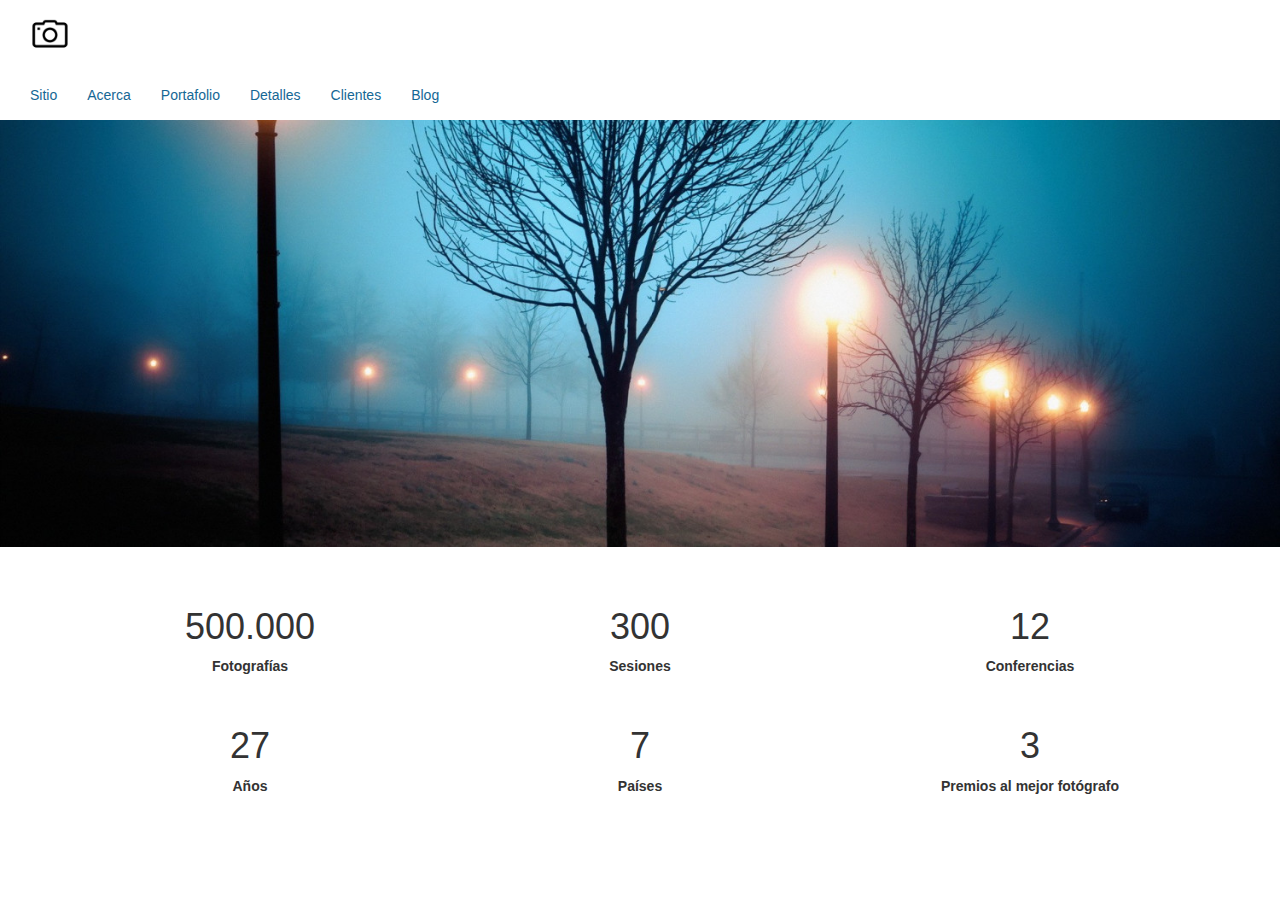
<file: Examen II/index.html>
<!DOCTYPE html>
<head>
  <title>Examen II
  </title>
  <meta charset="utf-8">
  <link rel="stylesheet" href="https://maxcdn.bootstrapcdn.com/bootstrap/3.3.7/css/bootstrap.min.css">
    <link rel="stylesheet" href=estilo.css>
  <script src="https://ajax.googleapis.com/ajax/libs/jquery/3.2.1/jquery.min.js"></script>
  <script src="https://maxcdn.bootstrapcdn.com/bootstrap/3.3.7/js/bootstrap.min.js"></script>
</head>
<body>

  <div class="container-fluid">
    <div class="navbar-header">
      <a class="navbar-brand" href="#">
                      <img src="camara.png" width="40" height="40" class="d-inline-block align-top" alt="">
                  </a>
    </div>
    <ul class="nav navbar-nav">
      <li><a href="#">Sitio</a></li>
      <li><a href="#">Acerca</a></li>
        <li><a href="#">Portafolio</a></li>
        <li class="dropdown">
					<a href="#" class="dropdown-toggle" data-toggle="dropdown"
          role="button" aria-expanded="false"><i class="fa fa-fw fa-bell-o"></i>Detalles</a>

					<ul class="dropdown-menu" role="menu">
						<li><a href="#">Sesiones</a></li>
						<li><a href="#">Talleres</a></li>
						<li><a href="#">Conferencias</a></li>
						<li><a href="#">Publicidad</a></li>
					</ul>
				</li>

      <li><a href="#">Clientes</a></li>
        <li><a href="#">Blog</a></li>
    </ul>
  </div>
</nav>

<div id="imagen">
  <img src="image.jpg" width=100% >
</div>


<br></br>
<div class="container text-center">
  <div class="row">
    <div class="col-sm-4">
      <h1>500.000</h1>
      <p><strong>Fotografías</strong></p><br>
    </div>
    <div class="col-sm-4">
      <h1>300</h1>
      <p><strong>Sesiones</strong></p><br>
    </div>
    <div class="col-sm-4">
      <h1>12</h1>
      <p><strong>Conferencias</strong></p><br>
    </div>
    <div class="col-sm-4">
      <h1>27</h1>
      <p><strong>Años</strong></p><br>
    </div>
    <div class="col-sm-4">
      <h1>7</h1>
      <p><strong>Países</strong></p><br>
    </div>
    <div class="col-sm-4">
      <h1>3</h1>
      <p><strong>Premios al mejor fotógrafo</strong></p><br>
    </div>



  </div>
</div>





</body>
</html>
</file>
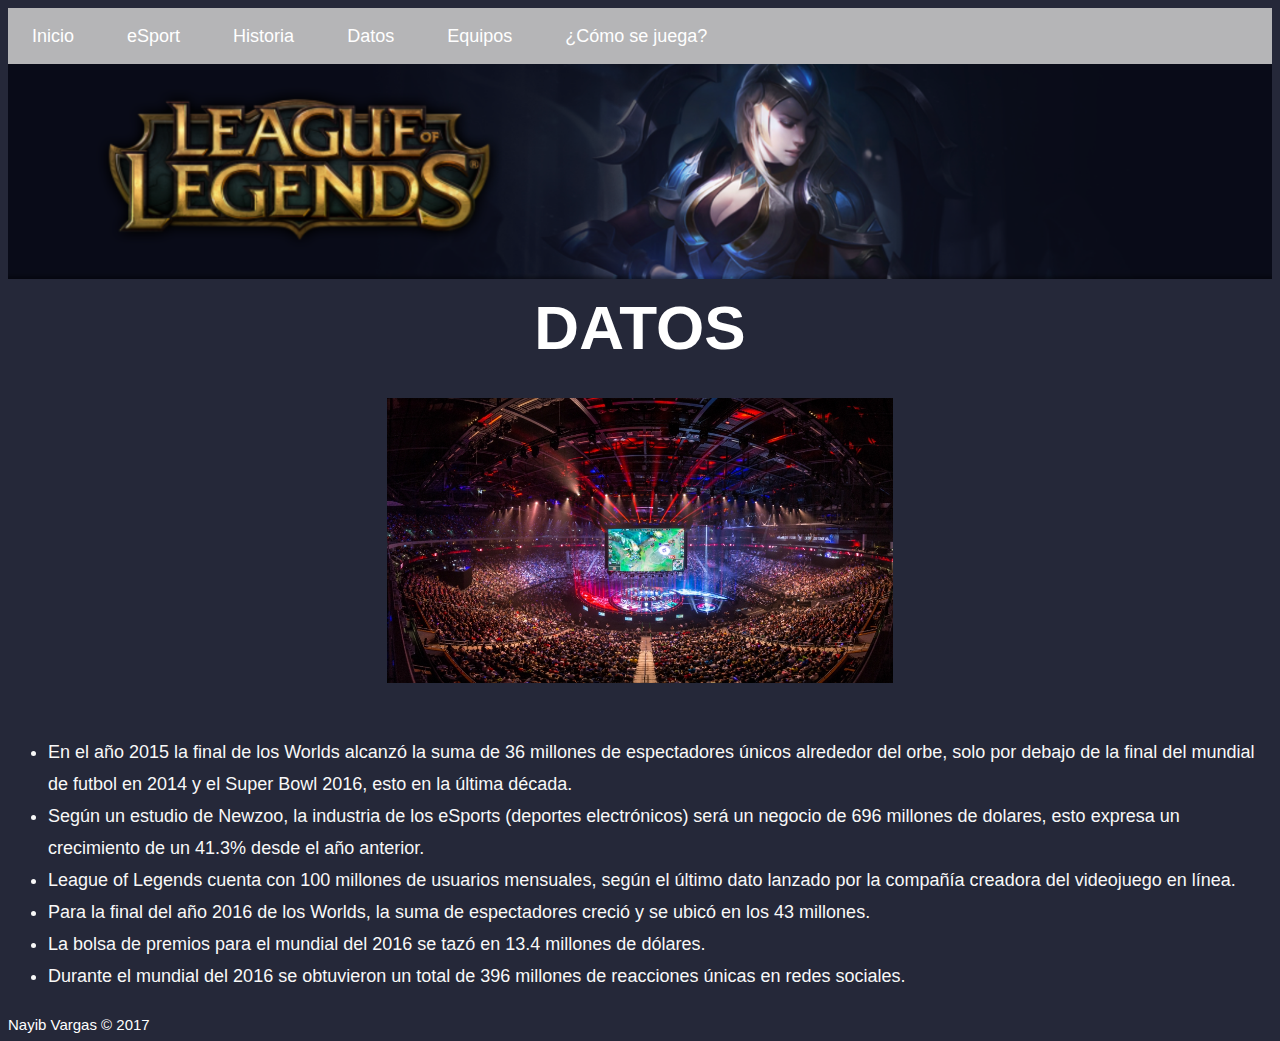
<file: Examen/Datos.html>
<!DOCTYPE html>
<html>
<head>
  <link rel=StyleSheet href="style.css" type="text/css">
  <link rel="icon" type="image/ico" href="icon.ico" />
<meta charset="utf-8">
<title>League of Legends</title>
</head>
<body>

<nav>
<ul>
<li><a href="Inicio.html">Inicio</a></li>
<li><a href="eSport.html">eSport</a></li>
<li><a href="Historia.html">Historia</a></li>
<li><a href="Datos.html">Datos</a></li>
<li><a href="Teams.html">Equipos</a></li>
<li><a href="Howto.html">¿Cómo se juega?</a></li>
    </ul>
</nav>
<div>
<center>
  <img src="header.png" width="100%"   >
</center>


<h1>
  datos
</h1>
<div id="estadio">
  <center>
    <img src="stadium.jpg" width="40%">
  </center>
</div>
  <ul>
    <li>En el año 2015 la final de los Worlds alcanzó la suma de 36 millones de espectadores únicos alrededor del orbe, solo
    por debajo de la final del mundial de futbol en 2014 y el Super Bowl 2016, esto en la última década.</li>
    <li>Según un estudio de Newzoo, la industria de los eSports (deportes electrónicos) será un negocio de 696
    millones de dolares, esto expresa un crecimiento de un 41.3% desde el año anterior.</li>
    <li>League of Legends cuenta con 100 millones de usuarios mensuales, según el último dato lanzado por la
    compañía creadora del videojuego en línea.</li>
    <li>Para la final del año 2016 de los Worlds, la suma de espectadores creció y se ubicó en los 43 millones.</li>
    <li>La bolsa de premios para el mundial del 2016 se tazó en 13.4 millones de dólares.</li>
    <li>Durante el mundial del 2016 se obtuvieron un total de 396 millones de reacciones únicas en redes
    sociales.</li>
  </ul>
</div>
<footer>
  Nayib Vargas &copy;
  2017
</footer>
</body>
</file>
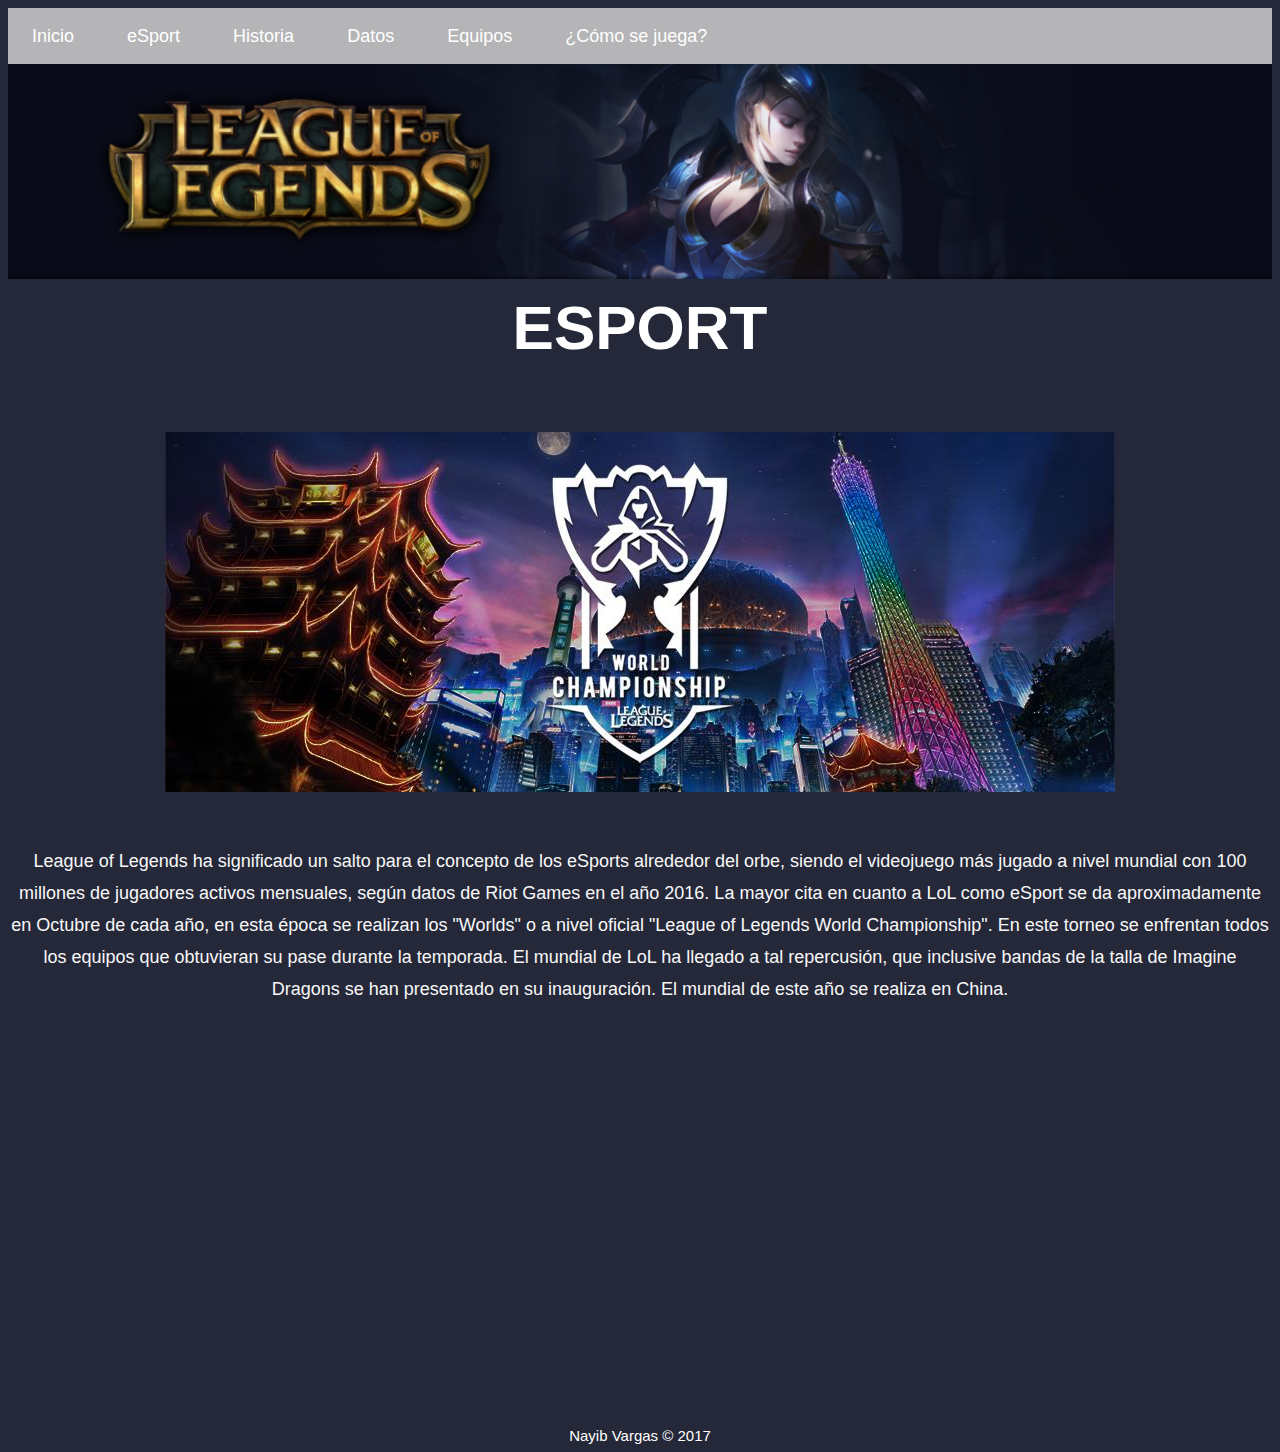
<file: Examen/eSport.html>
<!DOCTYPE html>
<html>
<head>
  <link rel=StyleSheet href="style.css" type="text/css">
  <link rel="icon" type="image/ico" href="icon.ico" />
<meta charset="utf-8">
<title>League of Legends</title>
</head>
<body>

<nav>
<ul>
<li><a href="Inicio.html">Inicio</a></li>
<li><a href="eSport.html">eSport</a></li>
<li><a href="Historia.html">Historia</a></li>
<li><a href="Datos.html">Datos</a></li>
<li><a href="Teams.html">Equipos</a></li>
<li><a href="Howto.html">¿Cómo se juega?</a></li>
    </ul>
</nav>
<div>
<center>
  <img src="header.png" width="100%"  >
</center>


<h1>
  eSport
</h1>
<br></br>

</div>
<center>
  <img src="worlds2017.jpg" >
</center>
<p>League of Legends ha significado un salto para el concepto de los eSports alrededor
del orbe, siendo el videojuego más jugado a nivel mundial con 100 millones de jugadores
activos mensuales, según datos de Riot Games en el año 2016. La mayor cita en cuanto a LoL como
eSport se da aproximadamente en Octubre de cada año, en esta época se realizan los
"Worlds" o a nivel oficial "League of Legends World Championship". En este torneo se enfrentan
todos los equipos que obtuvieran su pase durante la temporada. El mundial de LoL ha
  llegado a tal repercusión, que inclusive bandas de la talla de Imagine Dragons se han presentado en
  su inauguración. El mundial de este año se realiza en China.
</p>
</div>
<div style="text-align:center;">
<iframe width="560" height="315" src="https://www.youtube.com/embed/36dx0wpLtmU"
frameborder="0" allowfullscreen>
</iframe>
<footer>
  Nayib Vargas &copy;
  2017
</footer>
</body>
</file>
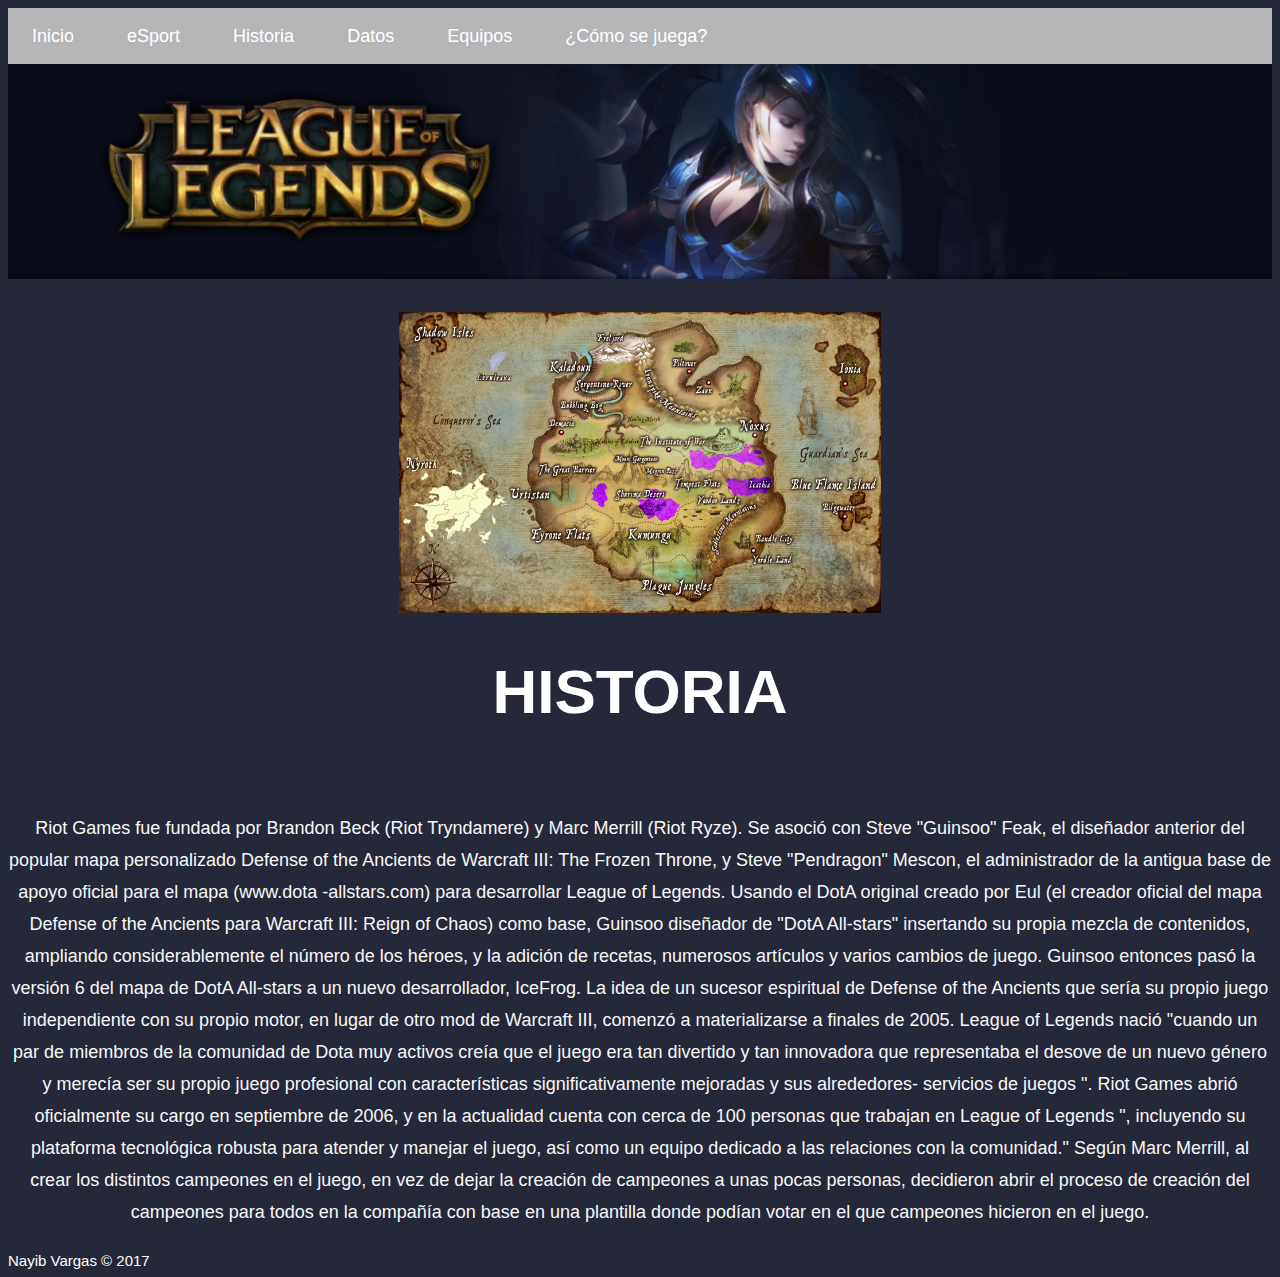
<file: Examen/Historia.html>
<!DOCTYPE html>
<html>
<head>
  <link rel=StyleSheet href="style.css" type="text/css">
  <link rel="icon" type="image/ico" href="icon.ico" />
<meta charset="utf-8">
<title>League of Legends</title>
</head>
<body>

<nav>
<ul>
<li><a href="Inicio.html">Inicio</a></li>
<li><a href="eSport.html">eSport</a></li>
<li><a href="Historia.html">Historia</a></li>
<li><a href="Datos.html">Datos</a></li>
<li><a href="Teams.html">Equipos</a></li>
<li><a href="Howto.html">¿Cómo se juega?</a></li>
    </ul>
</nav>
<div>
<center>
  <img src="header.png" width="100%">
</center>
<div id="mapa">
  <center>
    <img src="map.png" width="40%">
  </center>
</div>

<h1>
  historia
</h1>

<p>Riot Games fue fundada por Brandon Beck (Riot Tryndamere) y Marc Merrill (Riot Ryze).
  Se asoció con Steve "Guinsoo" Feak, el diseñador anterior del popular mapa personalizado
  Defense of the Ancients de Warcraft III: The Frozen Throne, y Steve "Pendragon" Mescon,
  el administrador de la antigua base de apoyo oficial para el mapa (www.dota -allstars.com)
   para desarrollar League of Legends. Usando el DotA original creado por Eul (el creador oficial
    del mapa Defense of the Ancients para Warcraft III: Reign of Chaos) como base, Guinsoo
    diseñador de "DotA All-stars" insertando su propia mezcla de contenidos, ampliando
    considerablemente el número de los héroes, y la adición de recetas, numerosos artículos
    y varios cambios de juego. Guinsoo entonces pasó la versión 6 del mapa de DotA All-stars
    a un nuevo desarrollador, IceFrog. La idea de un sucesor espiritual de Defense of the Ancients
     que sería su propio juego independiente con su propio motor, en lugar de otro mod de Warcraft III,
      comenzó a materializarse a finales de 2005. League of Legends nació "cuando un par de
      miembros de la comunidad de Dota muy activos creía que el juego era tan divertido y
       tan innovadora que representaba el desove de un nuevo género y merecía ser su propio juego
       profesional con características significativamente mejoradas y sus alrededores- servicios
        de juegos ". Riot Games abrió oficialmente su cargo en septiembre de 2006, y en la actualidad
         cuenta con cerca de 100 personas que trabajan en League of Legends ", incluyendo su plataforma
         tecnológica robusta para atender y manejar el juego, así como un equipo dedicado a las relaciones con la comunidad." Según Marc Merrill, al crear los distintos campeones en el juego, en vez de dejar la creación de campeones a unas pocas personas, decidieron abrir el proceso de creación del campeones para todos en la compañía con base en una plantilla donde podían votar en el que campeones hicieron en el juego.</p>
</div>
<footer>
  Nayib Vargas &copy;
  2017
</footer>
</body>
</file>
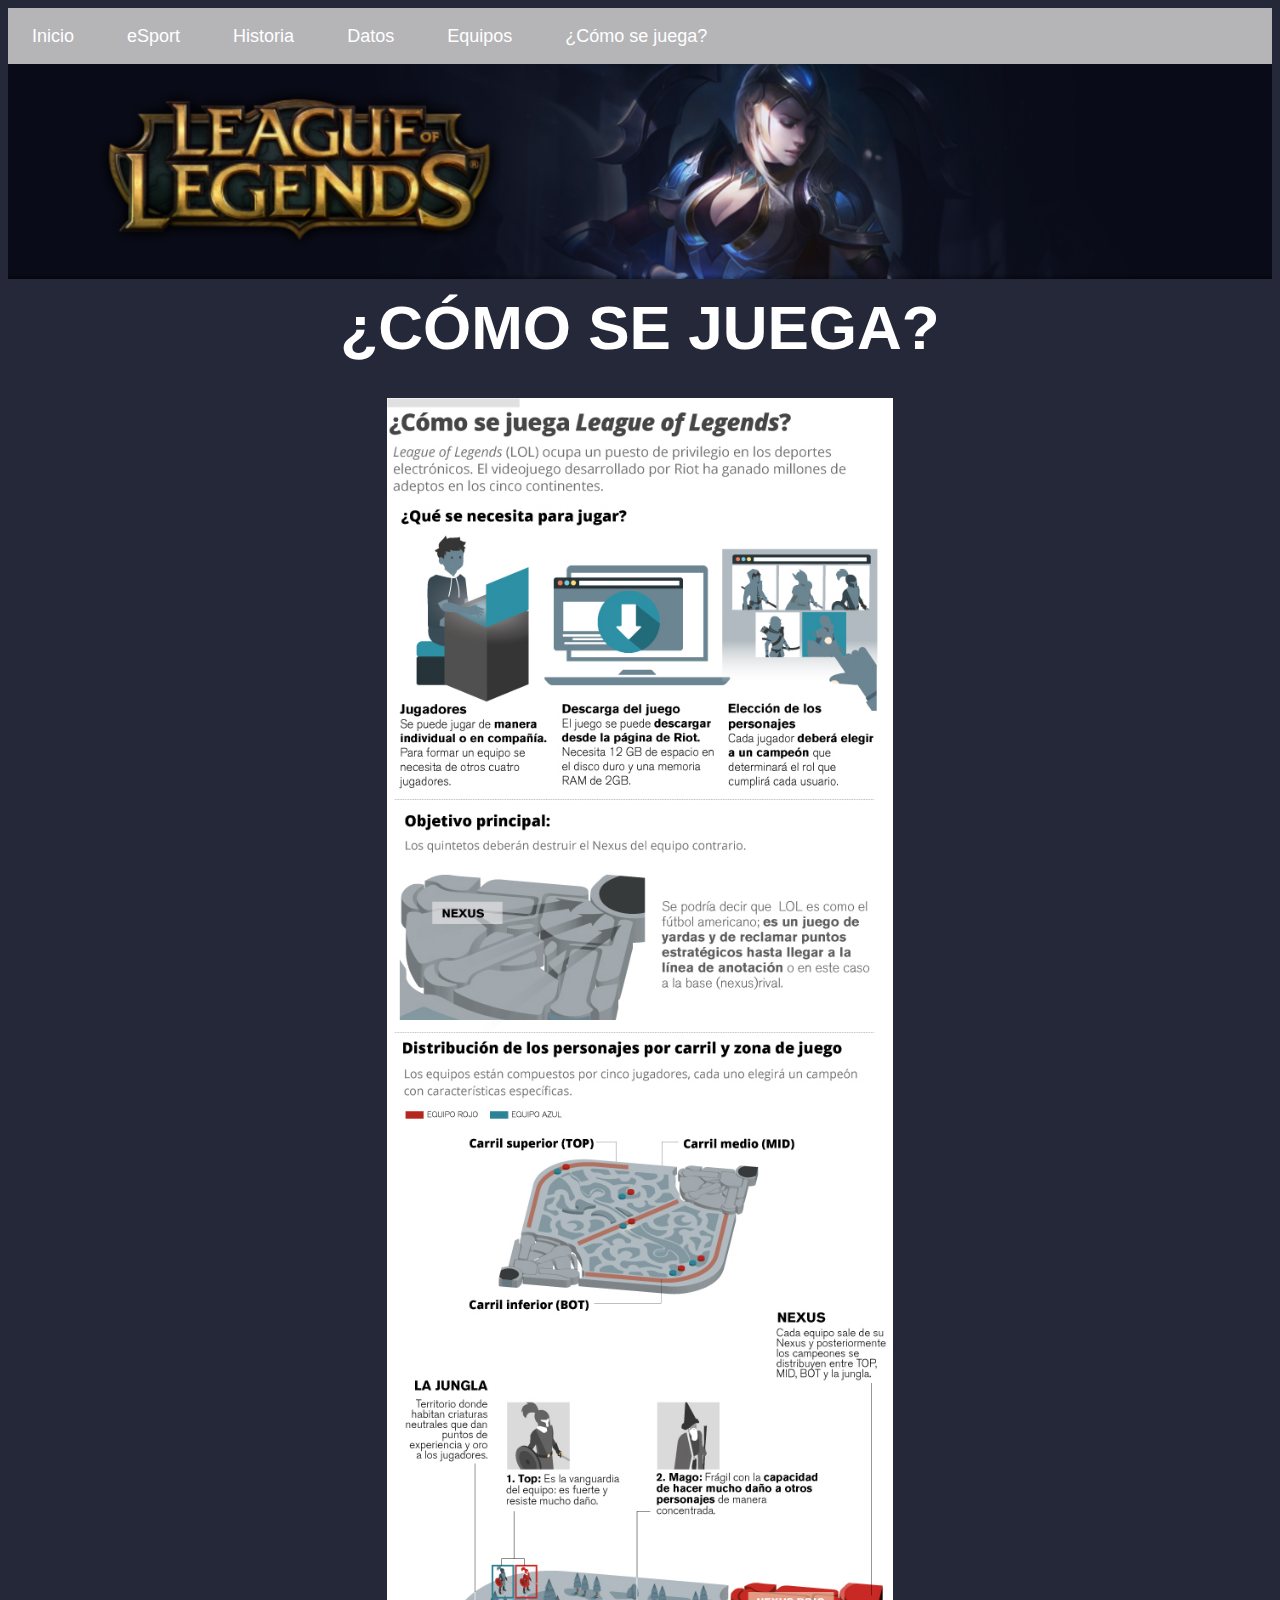
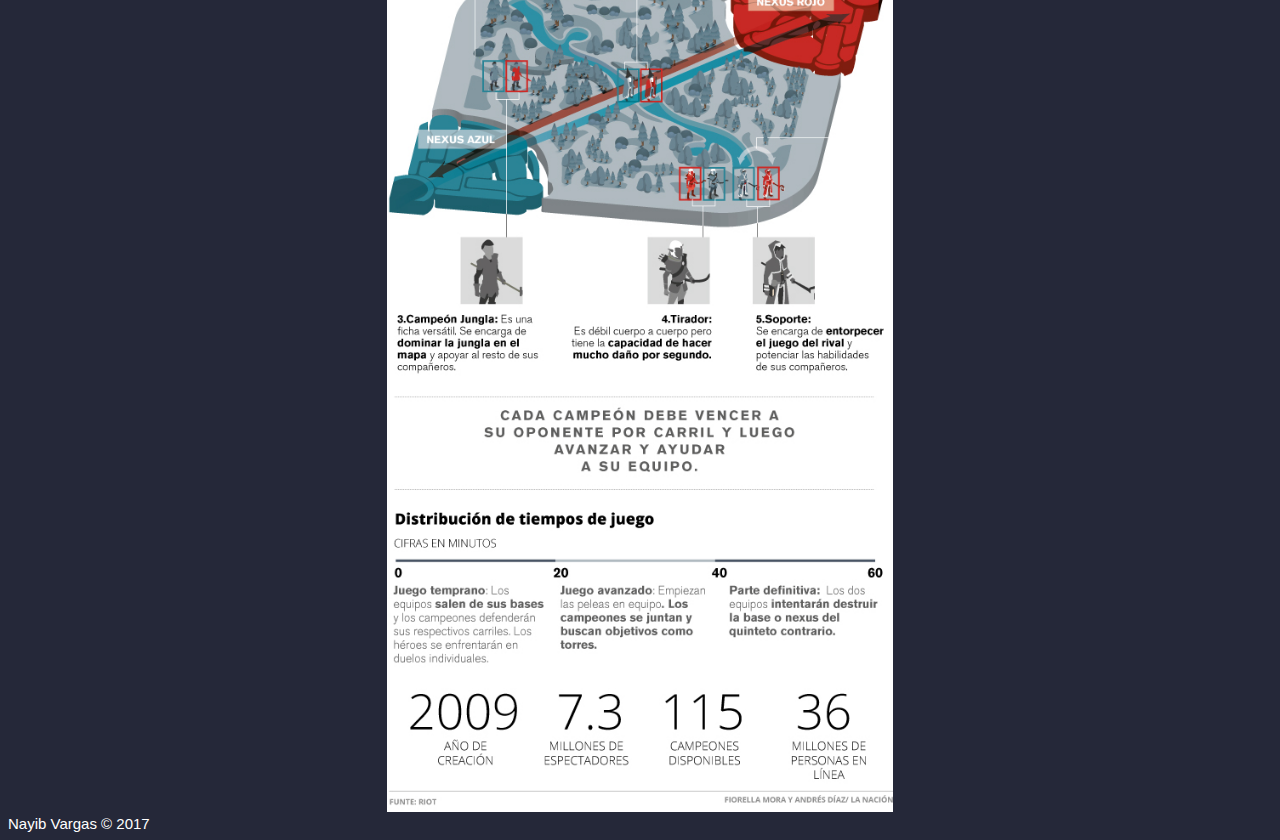
<file: Examen/Howto.html>
<!DOCTYPE html>
<html>
<head>
  <link rel=StyleSheet href="style.css" type="text/css">
  <link rel="icon" type="image/ico" href="icon.ico" />
<meta charset="utf-8">
<title>League of Legends</title>
</head>
<body>

<nav>
<ul>
<li><a href="Inicio.html">Inicio</a></li>
<li><a href="eSport.html">eSport</a></li>
<li><a href="Historia.html">Historia</a></li>
<li><a href="Datos.html">Datos</a></li>
<li><a href="Teams.html">Equipos</a></li>
<li><a href="Howto.html">¿Cómo se juega?</a></li>
    </ul>
</nav>
<div>
<center>
  <img src="header.png" width="100%">
</center>


<h1>
¿Cómo se juega?
</h1>
<div id="info">
  <center>
    <img src="howto.jpg" width="40%">
  </center>
</div>
</div>
<footer>
  Nayib Vargas &copy;
  2017
</footer>
</body>
</file>
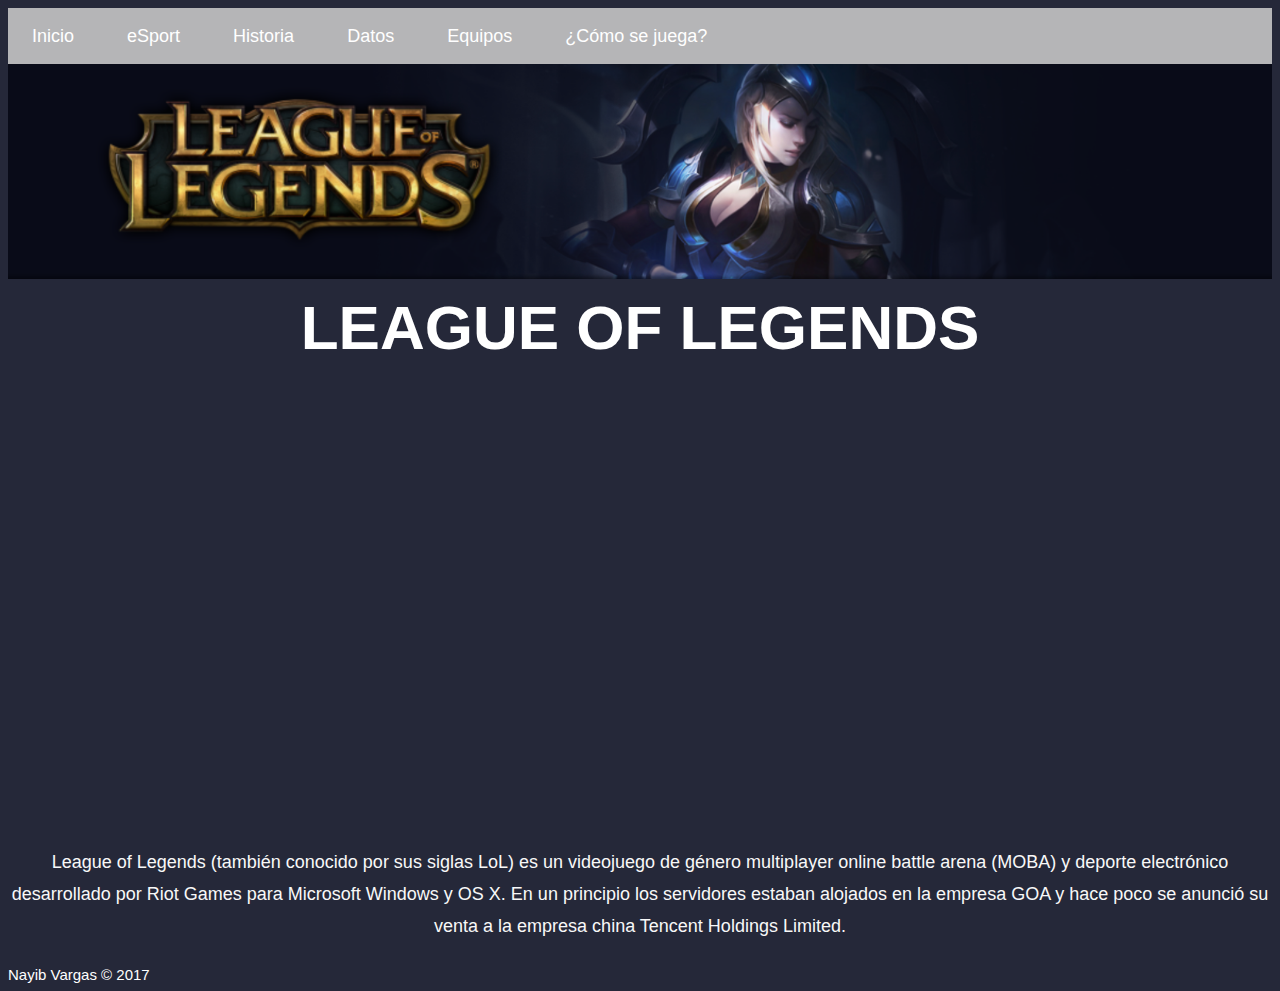
<file: Examen/Inicio.html>
<!DOCTYPE html>
<html>
<head>
  <link rel=StyleSheet href="style.css" type="text/css">
  <link rel="icon" type="image/ico" href="icon.ico" />
<meta charset="utf-8">
<title>League of Legends</title>
</head>
<body>

<nav>
<ul>
<li><a href="Inicio.html">Inicio</a></li>
<li><a href="eSport.html">eSport</a></li>
<li><a href="Historia.html">Historia</a></li>
<li><a href="Datos.html">Datos</a></li>
<li><a href="Teams.html">Equipos</a></li>
<li><a href="Howto.html">¿Cómo se juega?</a></li>
    </ul>
</nav>
<div>
<center>
  <img src="header.png" width="100%" >
</center>


<h1>
  league of legends
</h1>
<div style="text-align:center;">
<iframe width="560" height="315" src="https://www.youtube.com/embed/BGtROJeMPeE"
frameborder="0" allowfullscreen>
</iframe>
</div>
<p>League of Legends (también conocido por sus siglas LoL) es un videojuego
  de género multiplayer online battle arena (MOBA) y deporte electrónico
  desarrollado por Riot Games para Microsoft Windows y OS X. En un principio
   los servidores estaban alojados en la empresa GOA y hace poco se anunció
   su venta a la empresa china Tencent Holdings Limited.</p>
</div>
<footer>
  Nayib Vargas &copy;
  2017
</footer>
</body>
</file>
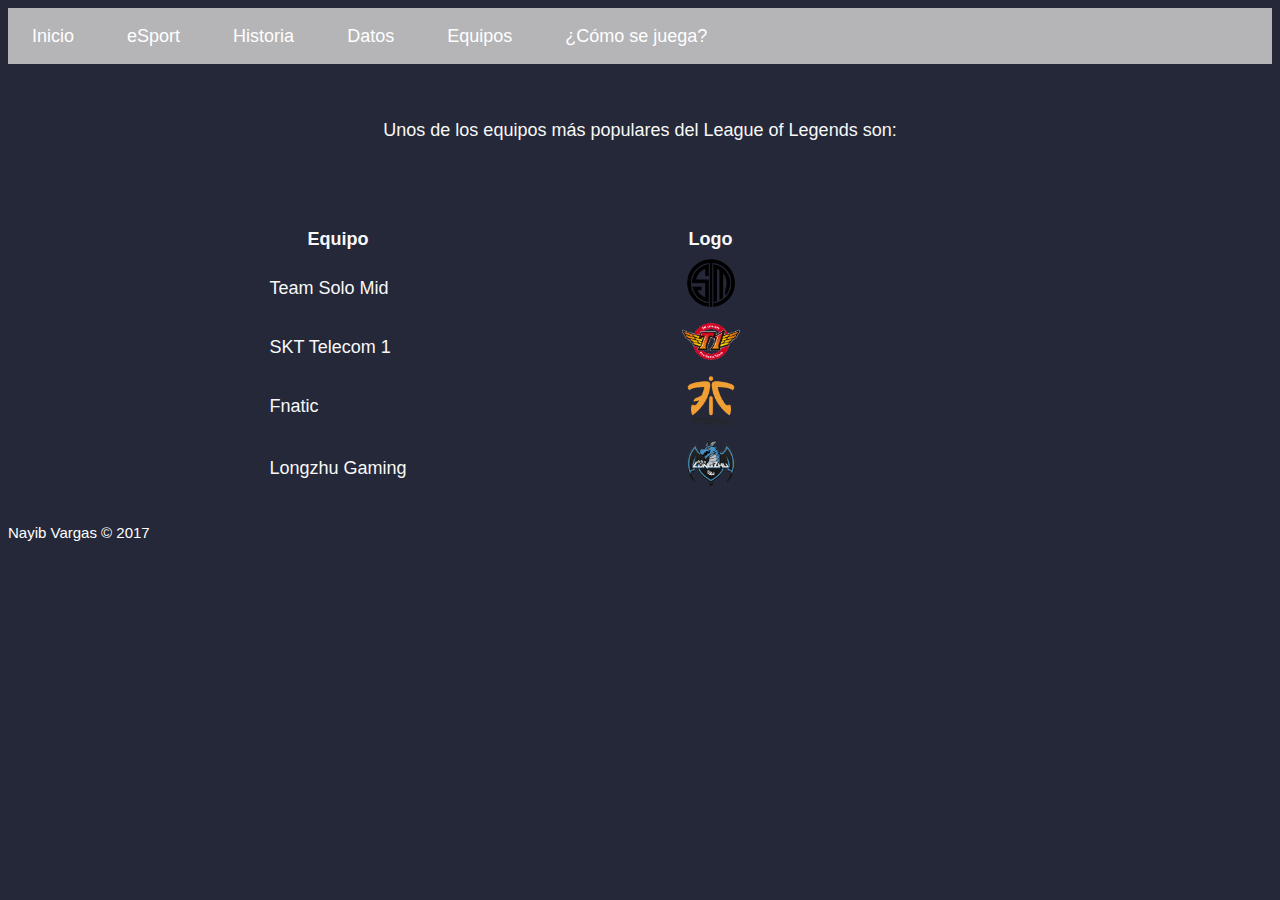
<file: Examen/Teams.html>
<!DOCTYPE html>
<html>
<head>
  <link rel=StyleSheet href="style.css" type="text/css">
  <link rel="icon" type="image/ico" href="icon.ico" />
<meta charset="utf-8">
<title>League of Legends</title>
</head>
<body>

<nav>
<ul>
<li><a href="Inicio.html">Inicio</a></li>
<li><a href="eSport.html">eSport</a></li>
<li><a href="Historia.html">Historia</a></li>
<li><a href="Datos.html">Datos</a></li>
<li><a href="Teams.html">Equipos</a></li>
<li><a href="Howto.html">¿Cómo se juega?</a></li>
    </ul>
</nav>

  <p>
    Unos de los equipos más populares del League of Legends son:
  </p>
  <div>
  <center>
  <table>
  <tr>
    <th colspan="col">Equipo</th>
    <th colspan="col">Logo</th>
  </tr>

  <tr>
    <td>Team Solo Mid</td>
  <td align=center><img src="tsm.png" width="8%" ></td>
  </tr>

  <tr>
    <td>SKT Telecom 1</td>
  <td align=center><img src="skt.png" width="10%"></td>
  </tr>

  <tr>
    <td>Fnatic</td>
  <td align=center><img src="fnc.png" width="8%"></td>
  </tr>

  <tr>
    <td>Longzhu Gaming</td>
 <td align=center><img src="longzhu.png" width="8%"></td>
  </tr>



</table>
</center>
</div>

<footer>
  Nayib Vargas &copy;
  2017
</footer>
</body>
</file>
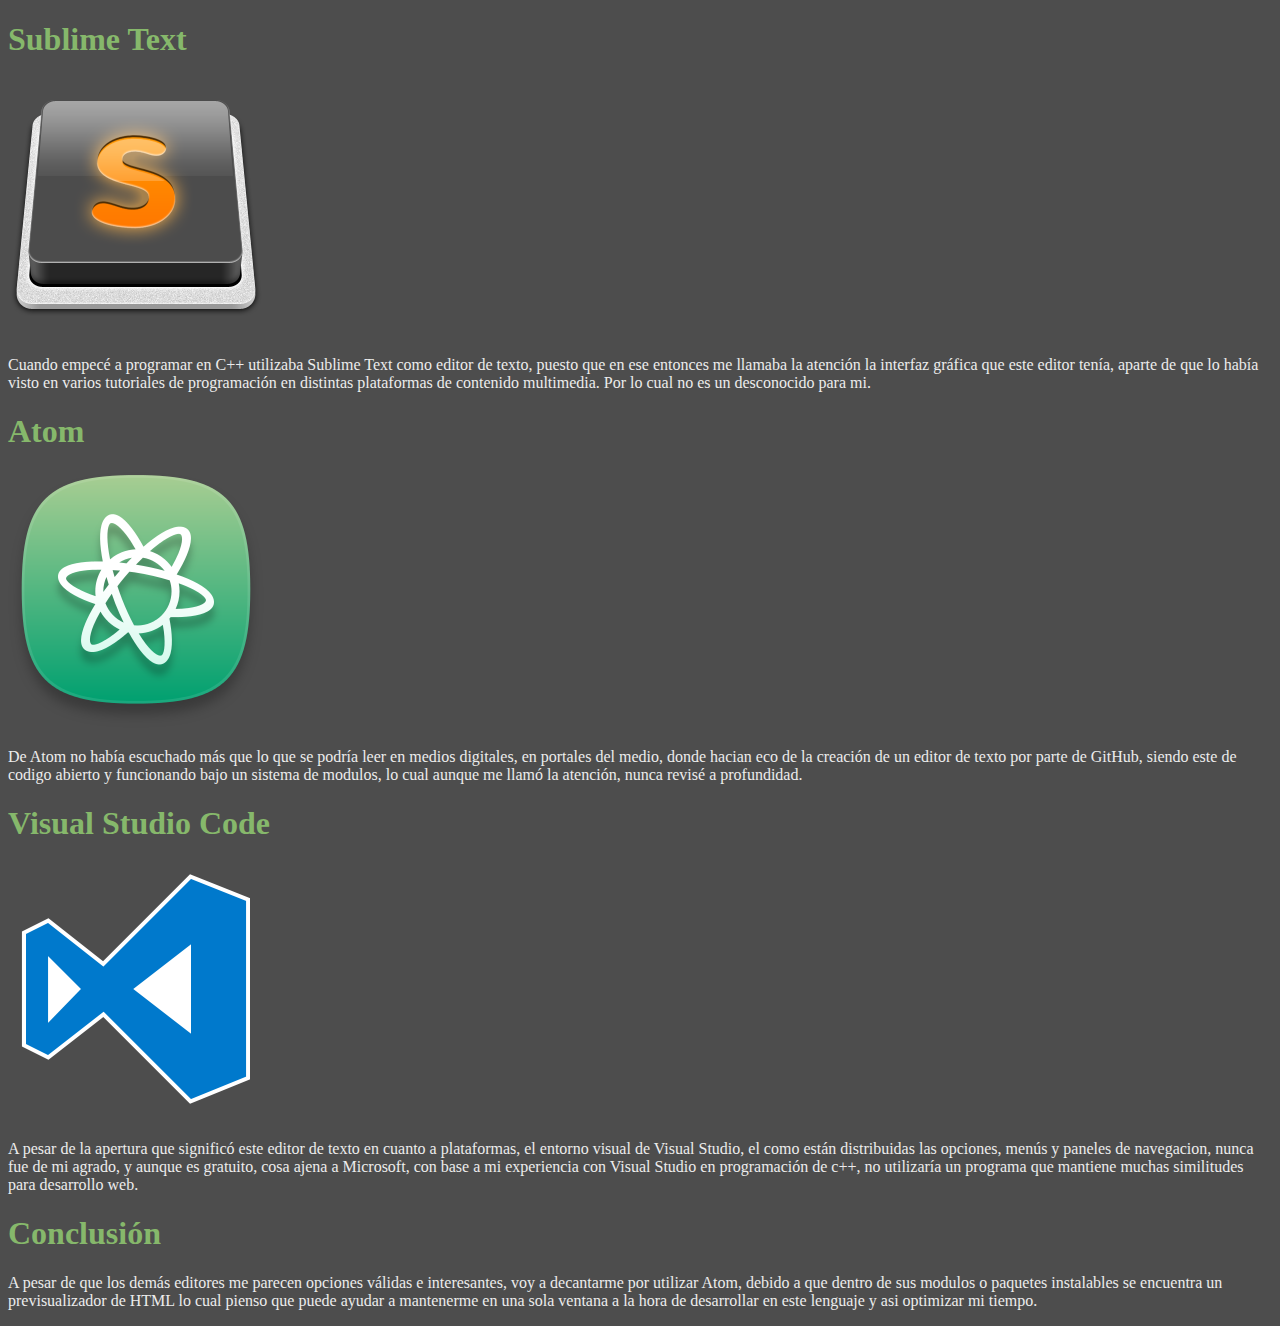
<file: Tarea 01/tarea.html>
<!DOCTYPE html> <!--indica la version-->
<!--root: etiqueta html-->
<html>
</html>
<head>
<meta charset="utf-8">
<title>Editores de texto</title>
<link rel="stylesheet" type="text/css" href="sitio.css">
</head>
<body>
<h1>Sublime Text</h1>
<img src="stext.png">
<p>Cuando empecé a programar en C++ utilizaba Sublime Text como editor de texto, puesto
que en ese entonces me llamaba la atención la interfaz gráfica que este editor tenía,
aparte de que lo había visto en varios tutoriales de programación en distintas plataformas
de contenido multimedia. Por lo cual no es un desconocido para mi.</p>

<h1>Atom</h1>
<img src="atom.png">
<p>De Atom no había escuchado más que lo que se podría leer en medios digitales,
en portales del medio, donde hacian eco de la creación de un editor de texto por parte
de GitHub, siendo este de codigo abierto y funcionando bajo un sistema de modulos,
lo cual aunque me llamó la atención, nunca revisé a profundidad.</p>

<h1>Visual Studio Code</h1>
<img src="vstudio.png">
<p>A pesar de la apertura que significó este editor de texto en cuanto a plataformas,
el entorno visual de Visual Studio, el como están distribuidas las opciones, menús y
paneles de navegacion, nunca fue de mi agrado, y aunque es gratuito, cosa ajena a
Microsoft, con base a mi experiencia con Visual Studio en programación de c++,
no utilizaría un programa que mantiene muchas similitudes para desarrollo web. </p>

<h1>Conclusión</h1>
<p>A pesar de que los demás editores me parecen opciones válidas e interesantes,
	voy a decantarme por utilizar Atom, debido a que dentro de sus modulos o paquetes instalables
	se encuentra un previsualizador de HTML lo cual pienso que puede ayudar a mantenerme en
	una sola ventana a la hora de desarrollar en este lenguaje y asi optimizar mi tiempo.</p>


</body>
</html>
</file>
<file: Examen/style.css>
body {
    background-color: #252839;
    color: #222;
    font-family: "HelveticaNeue-Light", "Helvetica Neue Light", "Helvetica Neue", Helvetica, Arial, "Lucida Grande", sans-serif;
    font-weight: 300;
    font-size: 15px;
}

nav {
    background-color: #b5b5b7;
    overflow: hidden;
    width: 100%;
}

header {
  background-color: #383b43;
  color: #ffffff;
  cursor: default;
  font-size: 1.1em;
  height: 6em;
  line-height: 6em;
  width: 100%;
  z-index: 10000;
}

nav ul {
    margin: 0;
    padding: 0;
}

    nav ul li {
        display: inline-block;
        list-style-type: none;

        -webkit-transition: all 0.2s;
        -moz-transition: all 0.2s;
        -ms-transition: all 0.2s;
        -o-transition: all 0.2s;
        transition: all 0.2s;
    }

        nav > ul > li > a {
            color: #fff;
            display: block;
            line-height: 56px;
            padding: 0 24px;
            text-decoration: none;
        }
        footer{
          color: #fff;
        }

        p{
          color: #f8f8f8;
          font-family: 'Raleway',sans-serif;
          font-size: 18px;
          font-weight: 500;
          line-height: 32px;
          margin: 0 0 24px;
          text-align: center;
          padding-top : 50px;
        }

        h1 {
          color: #ffffff;
          font-family: 'Raleway',sans-serif;
          font-size: 62px;
          font-weight: 800;
          line-height: 72px;
          margin: 0 0 24px;
          text-align: center;
          text-transform: uppercase;
          padding: 10px;
        }

iframe{
  padding: 40px;
}

#mapa{
  padding: 30px;
}

ul{
  color: #f8f8f8;
  font-family: 'Raleway',sans-serif;
  font-size: 18px;
  font-weight: 500;
  line-height: 32px;
  margin: 0 0 24px;
  padding-top : 50px;
}

table{
  color: #f8f8f8;
  font-family: 'Raleway',sans-serif;
  font-size: 18px;
  font-weight: 500;
  line-height: 32px;
  margin: 0 0 24px;
  padding-top : 50px;
  background: rgba(#052e42, 0.71);
}
</file>
<file: Tarea 01/sitio.css>
/*sitio.css*/
body{
	background-color: #4D4D4D;
	font-family: Roboto;
}
	H1{
color:#86B86B;
font-family: Roboto;
	}
	P{
		color:#ECECEC;
		font-family: Roboto;
	}
</file>
